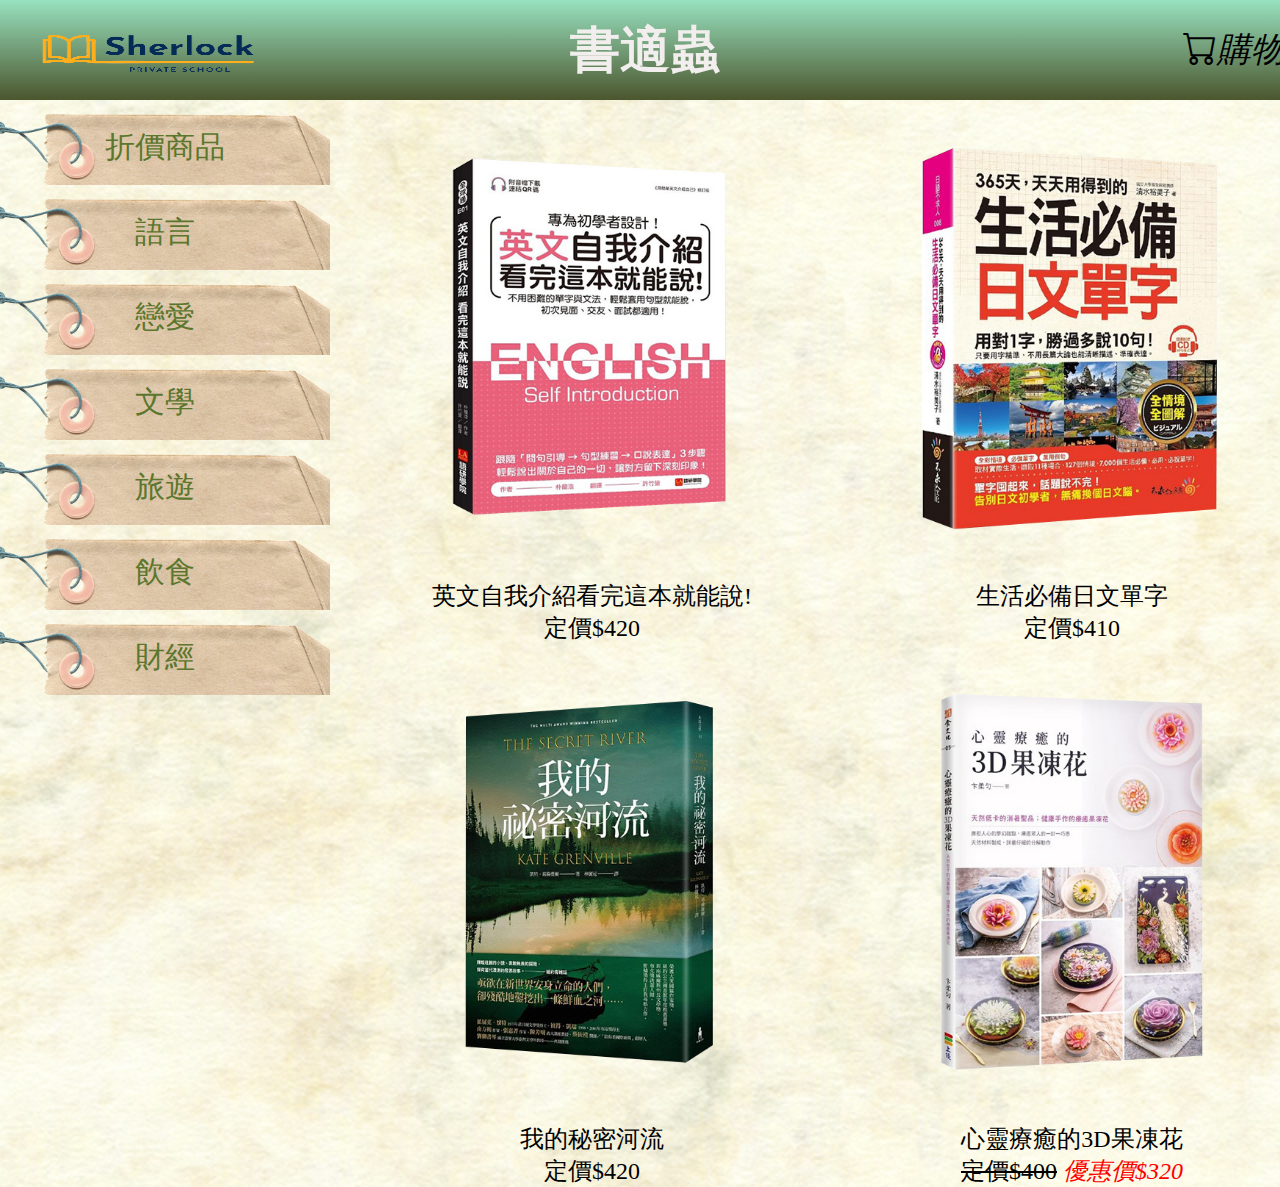
<file: index.html>
<!DOCTYPE html>
<html lang="en">

<head>
    <meta charset="UTF-8">
    <meta http-equiv="X-UA-Compatible" content="IE=edge">
    <meta name="viewport" content="width=device-width, initial-scale=1.0">
    <script src="jquery.js"></script>
    <script src="jquery.toast.js"></script>
    <title>Document</title>

    <link rel="stylesheet" href="./main.css">
    <link rel="stylesheet" href="https://cdn.jsdelivr.net/npm/bootstrap-icons@1.9.1/font/bootstrap-icons.css">
</head>

<body>
    <!-- 頁面頭 -->
    <div class="head">
        <header>
            <img id="poto" ; src="./icon/icon_1.png" onclick="location.href='index.html'">
            <h1>書適蟲</h1>
            <a class="shopping lo" href=""><i class="bi bi-cart">購物車</i></a>
            <button id="login" class="lo" onclick="location.href='login.html' ">登入</button>
            <button id="login-2" class="lo" onclick="location.href='register.html' ">會員註冊</button>

        </header>
    </div>
    <!-- 左邊標籤列 -->
    <div class="left_tag" id="left">
        <!-- <p>搜尋標籤
            <input type="text"><button>search</button>
        </p> -->
        <button class="tag " data-book="hot">折價商品</button>
        <button class="tag " data-book="language">語言</button>
        <button class="tag " data-book="love">戀愛</button>
        <button class="tag " data-book="literatrue">文學</button>
        <button class="tag " data-book="travel">旅遊</button>
        <button class="tag " data-book="food">飲食</button>
        <button class="tag " data-book="finance">財經</button>


    </div>
    <!-- 右邊顯示列 -->
    <div id="show" class="">
        <!-- <div class="them"><img src="" alt=""><p></p></div> -->
        <div id="poto2">
            <form id="form" class="form"></form>
        </div>
        <div id="product">
            <form id="product_form" class="product_form" action="shoppingCar.html" style="display: none;"></form>
        </div>

    </div>

    <script src="./main.js">

        
    </script>
</body>

</html>
</file>
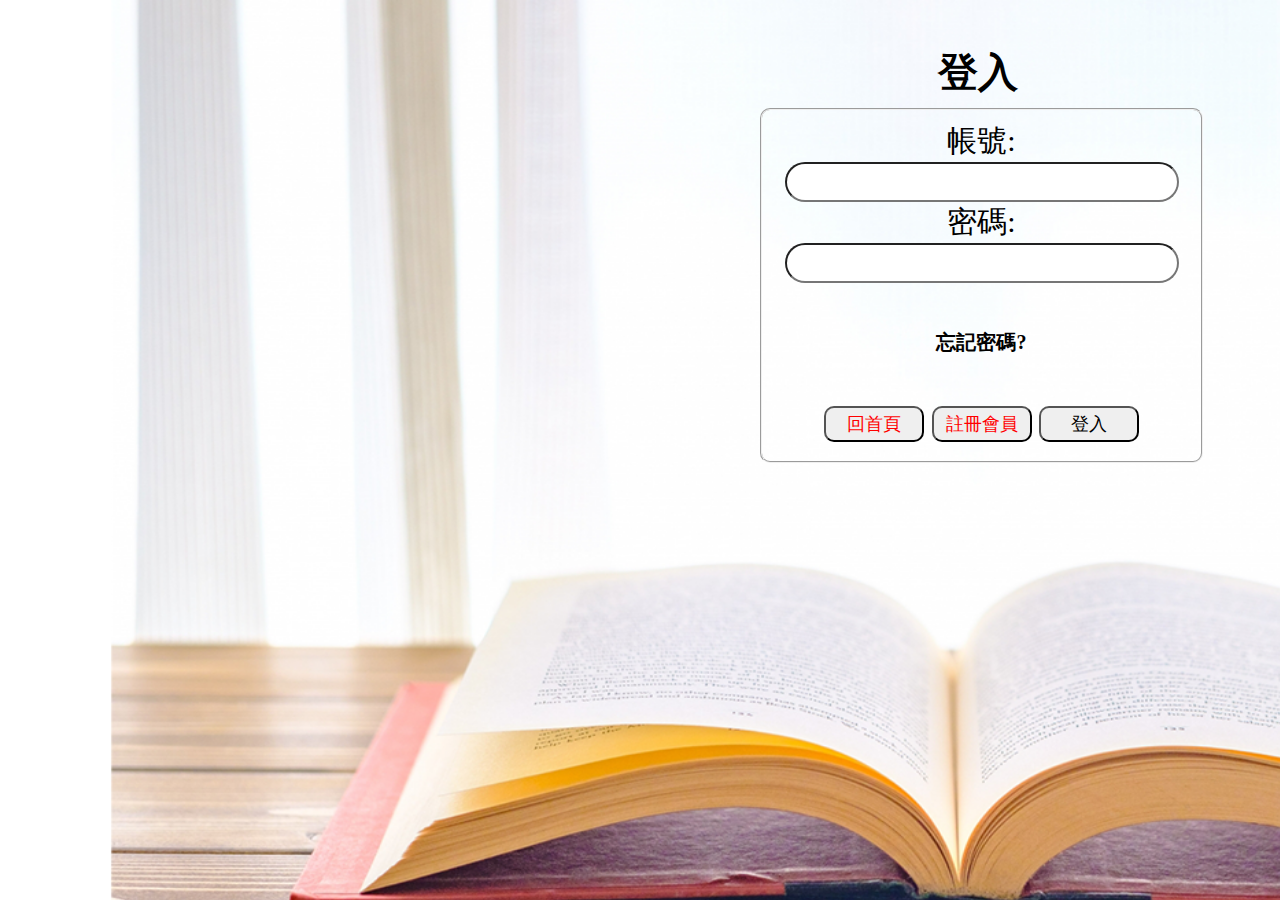
<file: login.html>
<!DOCTYPE html>
<html lang="en">

<head>
    <meta charset="UTF-8">
    <meta http-equiv="X-UA-Compatible" content="IE=edge">
    <meta name="viewport" content="width=device-width, initial-scale=1.0">
    <title>Document</title>
    <link rel="stylesheet" href="./login.css">
    <script src="jquery.js"></script>
</head>

<body>
    <div class="nm">
        <h1>登入</h1>
    </div>
    <div>
        <form>
            <fieldset>
                <label for="">帳號:</label>
                <input type="text">
                <br>
                <label for="">密碼:</label>
                <input type="text">
                <br>
                <h6>忘記密碼?</h3>
                    <div class="butt">
                        <button type="button" id="backhome"><a href="./index.html">回首頁</a></button>
                        <button type="button" id="register"><a href="./register.html">註冊會員</a></button>
                        <button type="button" id="chick">登入</button>
                    </div>
            </fieldset>

        </form>
    </div>

    <script>
      
        
    </script>
</body>

</html>
</file>
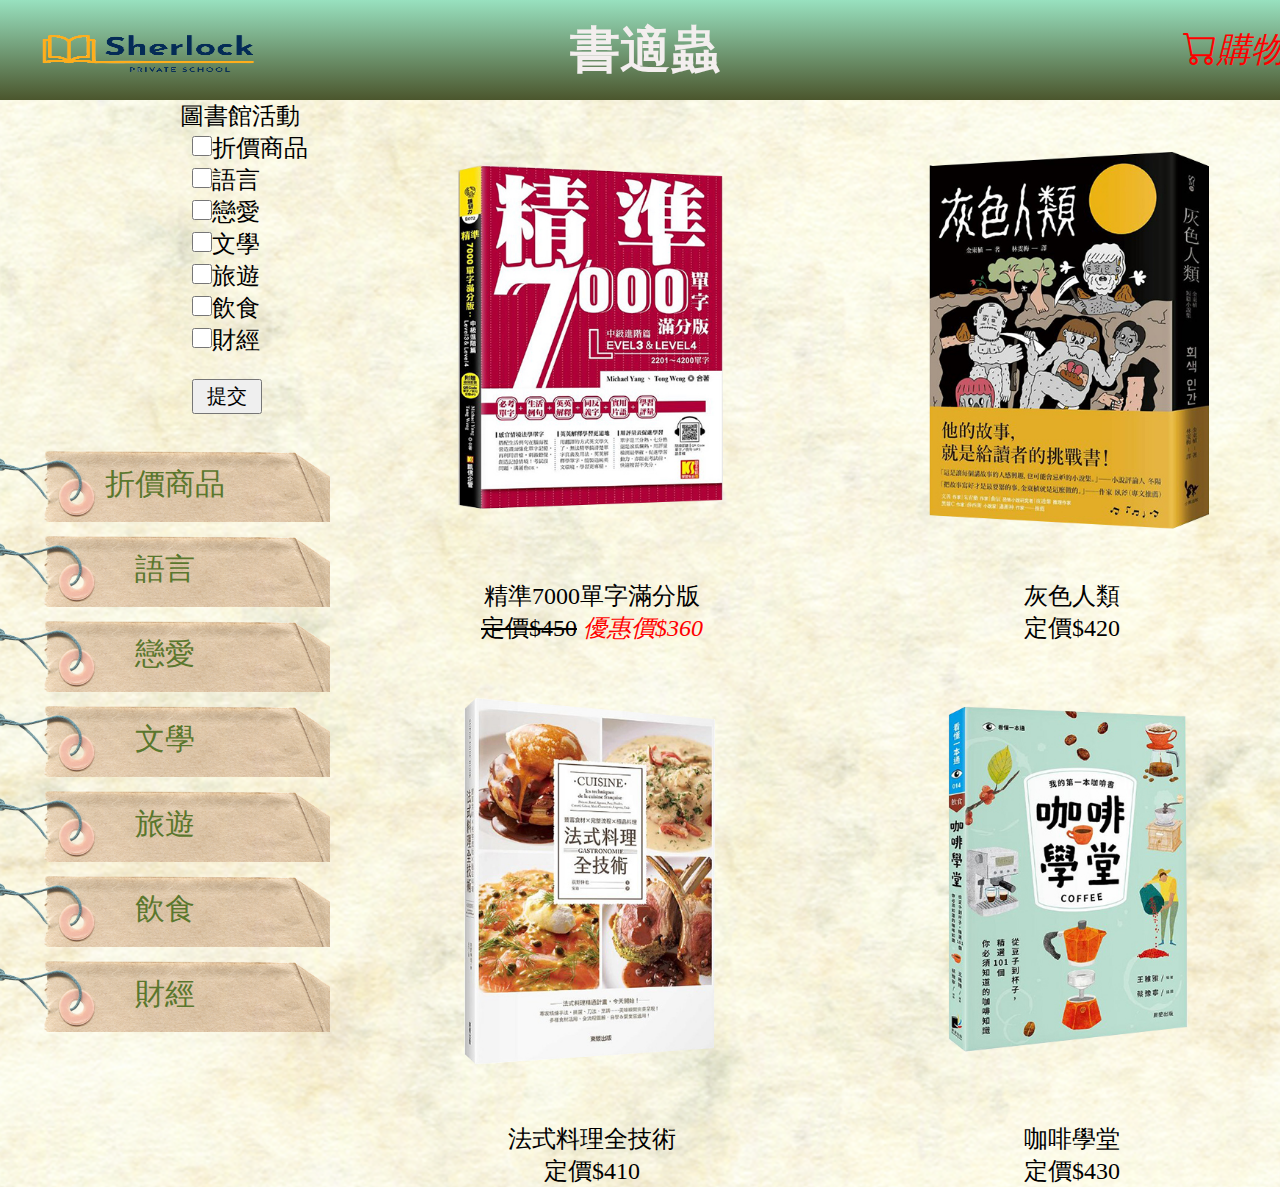
<file: main-test.html>
<!DOCTYPE html>
<html lang="en">

<head>
    <meta charset="UTF-8">
    <meta http-equiv="X-UA-Compatible" content="IE=edge">
    <meta name="viewport" content="width=device-width, initial-scale=1.0">
    <script src="jquery.js"></script>
    <script src="jquery.toast.js"></script>
    <title>Document</title>

    <link rel="stylesheet" href="./main.css">
    <link rel="stylesheet" href="https://cdn.jsdelivr.net/npm/bootstrap-icons@1.9.1/font/bootstrap-icons.css">
</head>

<body>
    <!-- 頁面頭 -->
    <div class="head">
        <header>
            <img id="poto" ; src="./icon/icon_1.png" onclick="location.href='main-test.html'">
            <h1>書適蟲</h1>
            <a class="shopping lo" href="shoppingCar.html"><i class="bi bi-cart">購物車</i></a>
            <button id="login" class="lo" onclick="location.href='login.html' ">登入</button>
            <button id="login-2" class="lo" onclick="location.href='register.html' ">會員註冊</button>

        </header>
    </div>
    <!-- 左邊標籤列 -->
    <div class="left_tag" id="left">
        <!-- <p>搜尋標籤
            <input type="text"><button>search</button>
        </p> -->
        <p style="position: relative;left: 180px;font-size: 24px;">圖書館活動</p>
        <div class="box">
            <pre>
                <label for="d1"><input type="checkbox" name="mybox" value="hot" id="d1">折價商品</label>
                <label for="d2"><input type="checkbox" name="mybox" value="language" id="d2">語言</label>
                <label for="d2"><input type="checkbox" name="mybox" value="love" id="d2">戀愛</label>
                <label for="d2"><input type="checkbox" name="mybox" value="literatrue" id="d2">文學</label>
                <label for="d2"><input type="checkbox" name="mybox" value="travel" id="d2">旅遊</label>
                <label for="d2"><input type="checkbox" name="mybox" value="food" id="d2">飲食</label>
                <label for="d2"><input type="checkbox" name="mybox" value="finance" id="d2">財經</label>
                
                <button type="button" id="sur">提交</button>
            </pre>
        </div>

        <button class="tag " data-book="hot">折價商品</button>
        <button class="tag " data-book="language">語言</button>
        <button class="tag " data-book="love">戀愛</button>
        <button class="tag " data-book="literatrue">文學</button>
        <button class="tag " data-book="travel">旅遊</button>
        <button class="tag " data-book="food">飲食</button>
        <button class="tag " data-book="finance">財經</button>


    </div>
    <!-- 右邊顯示列 -->
    <div id="show" class="">
        <!-- <div class="them"><img src="" alt=""><p></p></div> -->
        <div id="poto2">
            <form id="form" class="form"></form>
        </div>
        <div id="product">
            <form id="product_form" class="product_form" action="shoppingCar.html" style="display: none;"></form>
        </div>

    </div>

    <script src="./main-test.js">


    </script>
</body>

</html>
</file>
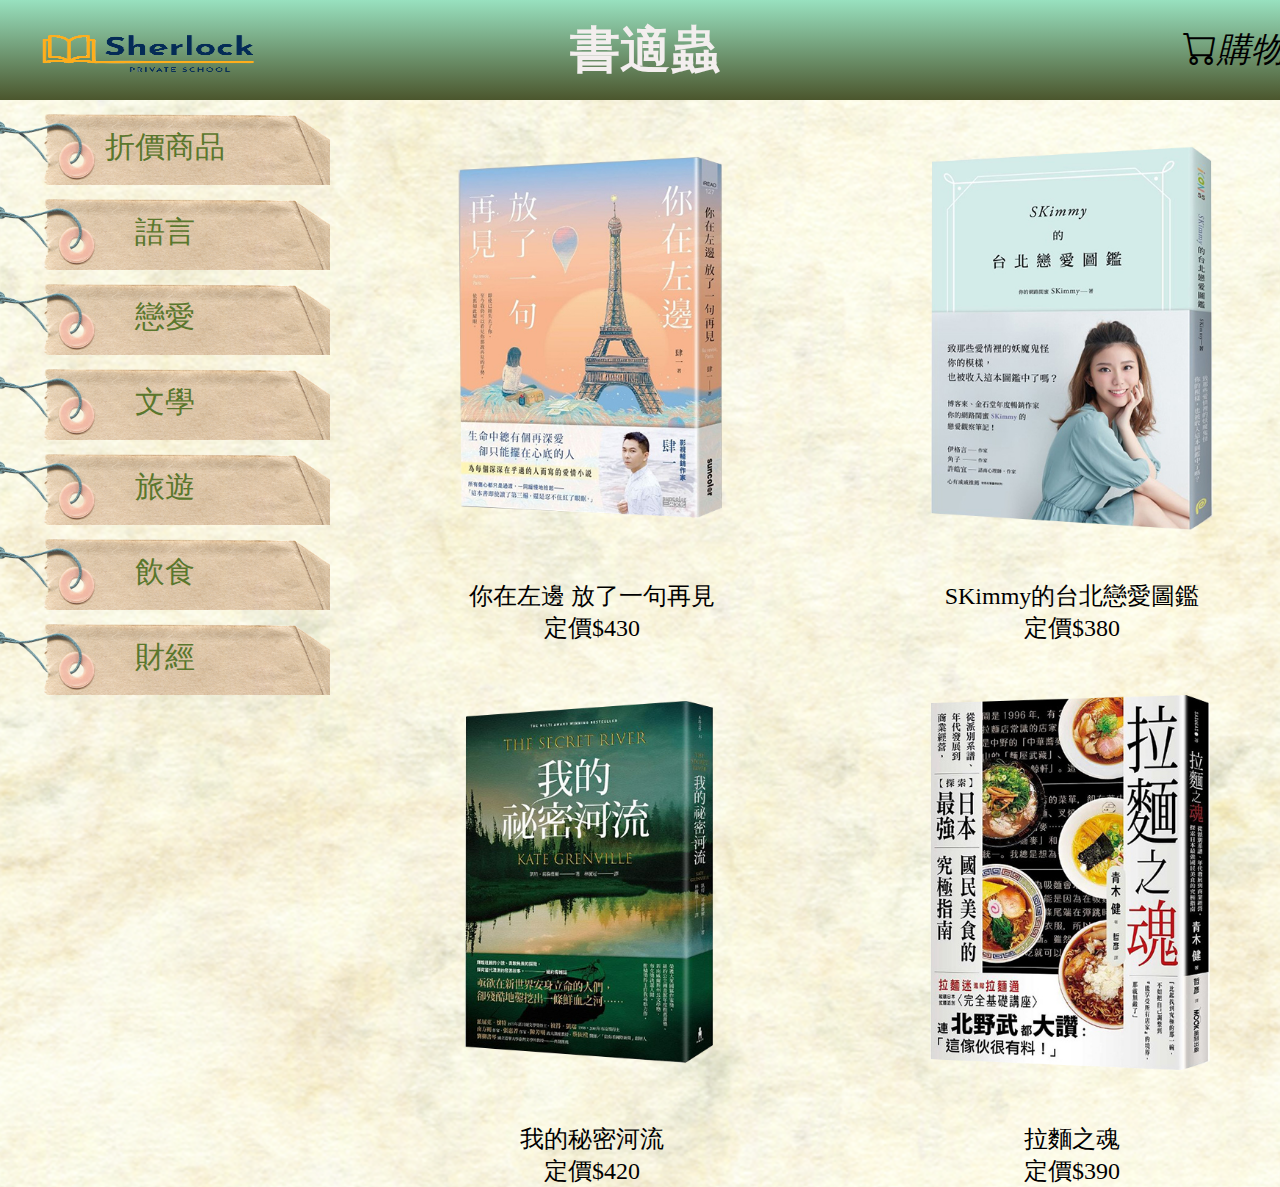
<file: main.html>
<!DOCTYPE html>
<html lang="en">

<head>
    <meta charset="UTF-8">
    <meta http-equiv="X-UA-Compatible" content="IE=edge">
    <meta name="viewport" content="width=device-width, initial-scale=1.0">
    <script src="jquery.js"></script>
    <script src="jquery.toast.js"></script>
    <title>Document</title>

    <link rel="stylesheet" href="./main.css">
    <link rel="stylesheet" href="https://cdn.jsdelivr.net/npm/bootstrap-icons@1.9.1/font/bootstrap-icons.css">
</head>

<body>
    <!-- 頁面頭 -->
    <div class="head">
        <header>
            <img id="poto" ; src="./icon/icon_1.png" onclick="location.href='main.html'">
            <h1>書適蟲</h1>
            <a class="shopping lo" href=""><i class="bi bi-cart">購物車</i></a>
            <button id="login" class="lo" onclick="location.href='login.html' ">登入</button>
            <button id="login-2" class="lo" onclick="location.href='register.html' ">會員註冊</button>

        </header>
    </div>
    <!-- 左邊標籤列 -->
    <div class="left_tag" id="left">
        <!-- <p>搜尋標籤
            <input type="text"><button>search</button>
        </p> -->
        <button class="tag " data-book="hot">折價商品</button>
        <button class="tag " data-book="language">語言</button>
        <button class="tag " data-book="love">戀愛</button>
        <button class="tag " data-book="literatrue">文學</button>
        <button class="tag " data-book="travel">旅遊</button>
        <button class="tag " data-book="food">飲食</button>
        <button class="tag " data-book="finance">財經</button>


    </div>
    <!-- 右邊顯示列 -->
    <div id="show" class="">
        <!-- <div class="them"><img src="" alt=""><p></p></div> -->
        <div id="poto2">
            <form id="form" class="form"></form>
        </div>
        <div id="product">
            <form id="product_form" class="product_form" action="shoppingCar.html" style="display: none;"></form>
        </div>

    </div>

    <script src="./main.js">

        
    </script>
</body>

</html>
</file>
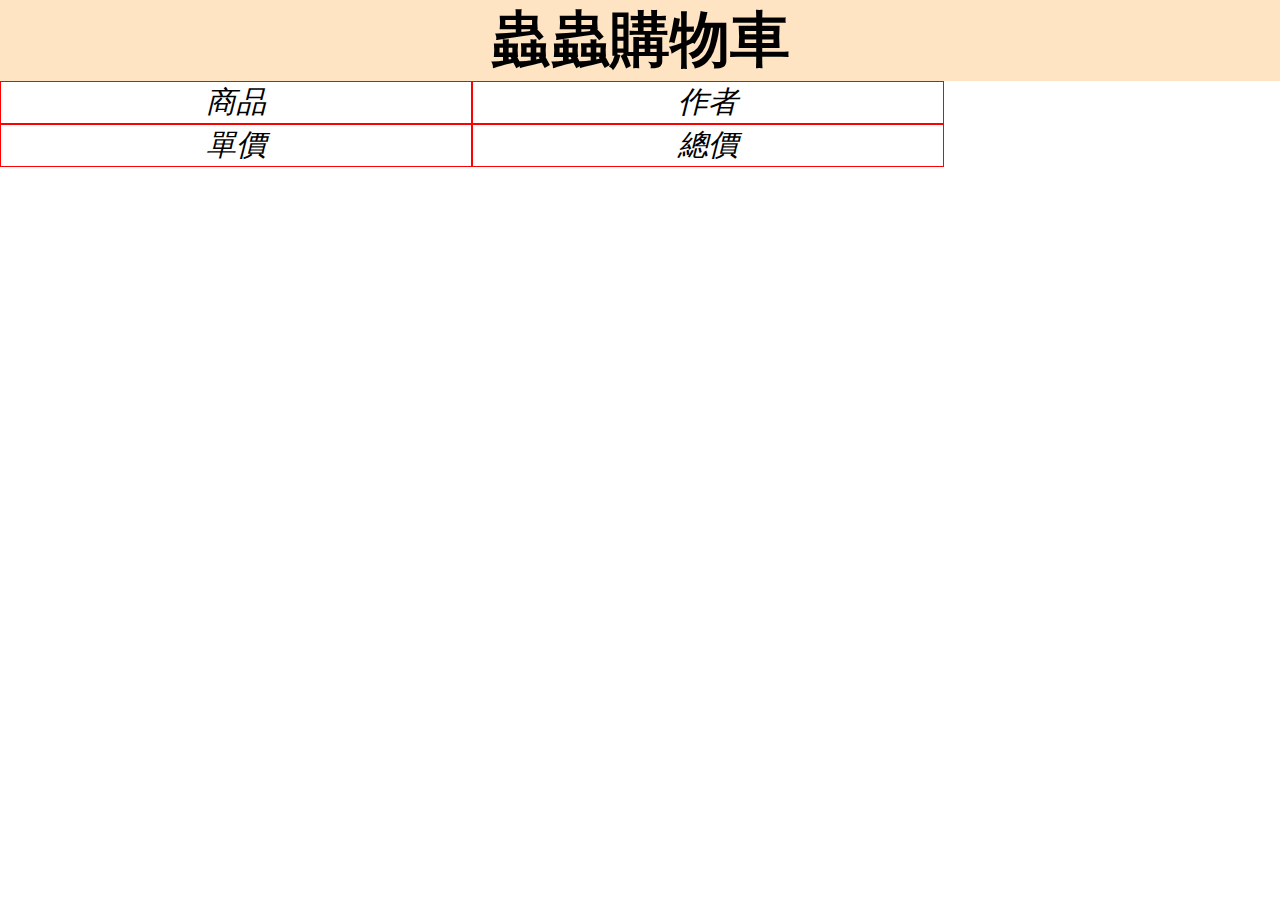
<file: shoppingCar.html>
<!DOCTYPE html>
<html lang="en">

<head>
    <meta charset="UTF-8">
    <meta http-equiv="X-UA-Compatible" content="IE=edge">
    <meta name="viewport" content="width=device-width, initial-scale=1.0">
    <title>Document</title>
    <script src="jquery.js"></script>
    <link rel="stylesheet" href="./shoppinCar.css">
</head>

<body>
    <div>
        <header id="hed">
            <h1> 蟲蟲購物車</h1>
        </header>
    </div>
    <div class="List-td">
        <div id= "lis-1" class="List">
            <i>商品</i>
        </div>
        <div id= "lis-2" class="List">
            <i>作者</i>
        </div>
        <div id= "lis-3" class="List">
            <i>單價</i>
        </div>
        <div id= "lis-4" class="List">
            <i>總價</i>
        </div>
    </div>


    <script src="./main.js">


    </script>
</body>

</html>
</file>
<file: main.css>
* {
    padding: 0px;
    margin: 0;
}

body {
    background-image: url(./poto/back/back-3.png);
    background-size: cover;
    background-repeat: repeat;
    font-family: "標楷體";

}

.head header {
    background-image: linear-gradient(rgb(152, 225, 191), rgb(75, 86, 45));
    align-items: center;
    /* border: 2px red solid; */
    height: 100px;
    width: 1899px;
    /* left: 20px; */
    position: relative;
    display: flex;
    color: rgb(243, 238, 238);


}

#poto {
    width: 300px;
    height: 200px;

}

header h1 {
    font-size: 50px;
    position: absolute;
    left: 30%;
}

#login {
    font-size: 30px;
    width: 100px;
    height: 100px;
    position: absolute;
    right: 20%;
    border: 0;
    /* border-radius: 30px; */
    background: transparent;
    /* border-width: 0px; */

}

#login-2 {
    font-size: 30px;
    width: 200px;
    height: 100px;
    position: absolute;
    right: 5%;
    border: 0;
    /* border-radius: 30px; */
    background: transparent;
    /* border-width: 0px; */

}

.lo:hover {

    transform: scale(1, 1);
    transition: all 0.5s ease-out;
    transform: scale(1.2, 1.2);
    /* color: red; */
    /* background-color: antiquewhite; */
    cursor: pointer;

}

.shopping {
    font-size: 34px;
    position: absolute;
    padding: 10px;
    right: 30%;
}

a:link {
    color: red
}

a:visited {
    color: black
}

a:hover {
    color: yellow;
}

a:active {
    color: blue;
}

a {
    text-decoration: none;
}

button:hover {
    color: yellow;
}

/* left tag */
.box {
    /* border: 1px red solid; */
    padding-left: 0px;
    /* left: -50px; */
}

label {
    font-size: 24px;
}

input {
    width: 20px;
    height: 20px;
}

.box button {
    font-size: 20px;
    width: 70px;
    height: 35px;
}

.left_tag {
    width: 300px;
    font-size: 20px;
    position: absolute;
    left: 0px;

}

.left_tag .tag {
    background: transparent;
    border-width: 0px;
    background-image: url(./poto/back/tag-1.png);
    background-position: -65px;
    background-size: 140%;
    align-items: center;
    width: 330px;
    height: 75px;
    top: 100px;
    font-size: 30px;
    color: rgb(90, 119, 45);
    margin-top: 10px;
    cursor: pointer;
    font-family: '標楷體';
    /* box-shadow: 5px 5px 5px #888888; */
    /* padding: 10px 10px 10px 10px; */

}


.tag:hover {

    transform: scale(1, 1);
    transition: all 0.5s ease-out;
    transform: scale(1.2, 1.2);
    color: red;

}

#form img:hover {

    transform: scale(1, 1);
    transition: all 0.5s ease-out;
    transform: scale(1.1, 1.1);


}


p>input {
    width: 200px;
    height: 30px;
    border-radius: 30px;
    font-size: 15px;
}

p>button {
    width: 80px;
    height: 30px;
}


/* right */
#show {
    /* border: 3px red solid; */
    /* background-color: aqua; */
    width: 1480px;
    height: auto;
    position: absolute;
    left: 400px;
    font-family: '標楷體';
}

#poto2 img {
    /* border: 2px red solid; */
    width: 75%;
    padding: 10px;
    /* border: 2px red solid; */
    position: relative;
}

#form div {
    width: 480px;

}

#show p {
    width: 80%;
    /* border: 1px blue solid; */
    color: black;
    text-align: center;
    font-size: 24px;
    position: relative;
}

#show i {
    color: red;
}

#show div {
    float: left;
}


/* --------產品頁------- */

#product img {
    /* border: 2px red solid; */
    width: 60%;
    /* padding: 10px; */
    position: relative;
    float: left;

}

#product_form {
    /* border: 2px red solid; */
    width: 1400px;
    font-size: 35px;
    /* float: right; */
    text-align: left;
}

#product_form li {
    /* border: 2px blue solid; */
    list-style-type: none;
    position: relative;
    top: -600px;
    left: 700px;
    line-height: 60px;
    /* float: right; */
}

#product_form h3 {
    position: relative;
    width: 500px;
    top: -700px;
    left: 700px;
    padding: 10px;
    /* border: 2px purple solid; */
    text-align: center;
    /* float: left; */

}

.bbt button {
    /* border: 1px red solid; */
    position: relative;
    top: -150px;
    left: 380px;
    width: 150px;
    height: 50px;
    font-size: 24px;
    border-radius: 10px;

}

#tt {
    position: absolute;
    top: 900px;
    width: 700px;
    height: 150px;
    left: 400px;
    font-size: 20px;
}

#boo {
    position: absolute;
    top: 1080px;
    width: 70px;
    height: 30px;
    left: 1000px;
    font-size: 20px;
}

#pp {
    position: absolute;
    top: 850px;
    width: 200px;
    left: -290px;
    font-size: 50px;
}

#sp {
    position: absolute;
    top: 850px;
    width: 200px;
    font-size: 25px;
}


/* #product_form div {
    border: 2px red solid;
} */


/* .hot{
    position: relative;
} */

/* .hot span {
    width: 100px;
    height: 30px;
    font-size: 30px;
    position: absolute;
    top: 50px;
    right: 50px;
    transform: rotate(45deg);
    background-color: yellow;
    overflow: hidden;
    text-align: center;
    display: block;
} */
</file>
<file: login.css>
body {
    background-image: url(./poto/back/back-7.png);
    background-repeat: no-repeat;
    position: absolute;
    background-size: 1920px 950px;
    /* display: flex; */
    /* width: 1600px; */

}

.nm {
    /* background-image: url(./icon/icon_1.png);
    background-position: 430px;
    background-repeat: no-repeat;
    background-size: 300px 190px; */
    position: absolute;
    /* display: flex; */
    text-align: center;
    margin: auto;
    width: 1920px;
    height: 50px;
    font-size: 20px;
    flex: auto;
    /* border: 1px red solid; */
    padding: 10px;
    /* left: 550px; */
}

form {
    font-family: "標楷體";
    position: absolute;
    /* border: 1px blue solid; */
    font-size: 30px;
    /* line-height: 50px; */
    margin: auto;
    text-align: center;
    width: 400px;
    top: 100px;
    left: 750px;
}

input {
    font-size: 30px;
    border-radius: 20px;
}

fieldset {
    border-radius: 10px;
}

button {
    font-size: 18px;
    width: 100px;
    height: 36px;
    border-radius: 10px;
    
}

a:link {
    color: red
}

a:visited {
    color: black
}

a:hover {
    color: blue;
}

a:active {
    color: red;
}

a {
    text-decoration: none;
}
</file>
<file: shoppinCar.css>
* {
    margin: 0;
    display: 0;
}

#hed {
    background-color: bisque;
    /* border: 1px red solid; */
    font-size: 30px;
    text-align: center;
}

.List {
    font-size: 30px;
    border: 1px red solid;
    width: 470px;
    float: left;
    text-align: center;

}
</file>
